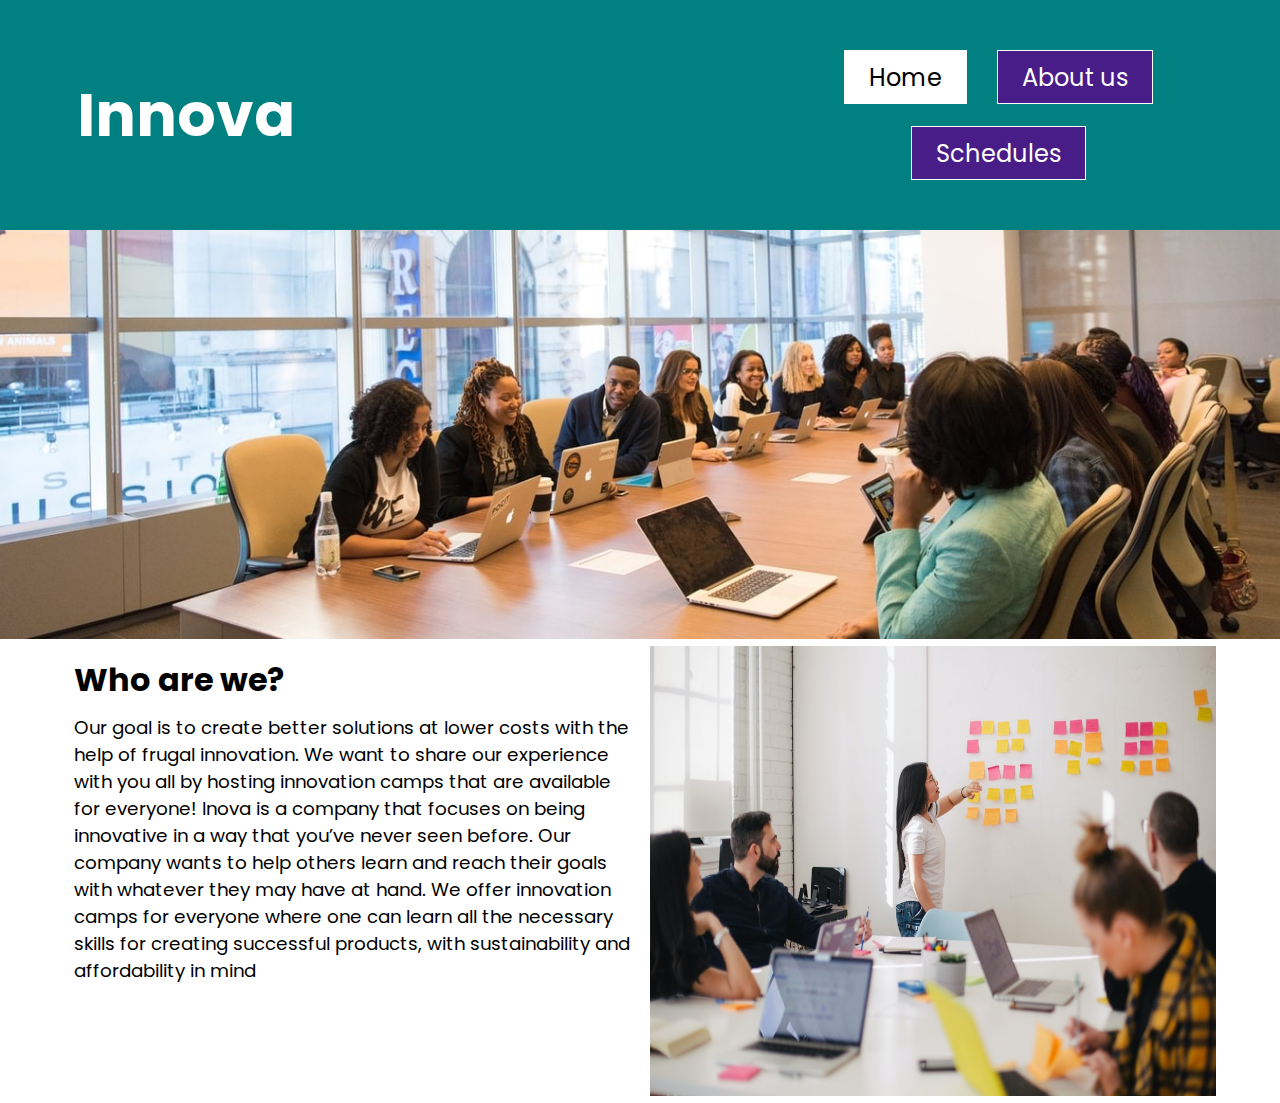
<file: index.html>
<!DOCTYPE html>
<html lang="en">
<head>
  <title>Make it responsive</title>
  <meta charset="utf-8">
  <meta name="viewport" content="width = device-width, inital-scale = 1.0">
  <link rel="stylesheet" type = "text/css" href="css/stylesheet1.css">
  <link rel="stylesheet" type = "text/css" href="css/index.css">
  <link rel="preconnect" href="https://fonts.gstatic.com">
  <link href="https://fonts.googleapis.com/css2?family=Poppins:wght@300&display=swap" rel="stylesheet">
</head>

<body>
  <header>
    <div class="title">
      <h1>Innova</h1>
    </div>
    <nav id ="navbar">
      <ul>
        <li><a href="index.html" class="thissite">Home</a></li>
        <li><a href="aboutus.html">About us</a></li>
        <li><a href="schedules.html">Schedules</a></li>
      </ul>
    </nav>
  </header>
  <div class = "picturebox1">
    <picture>
      <img src= "images/meeting1.jpg" class = "responsive">
    </picture>
  </div>
  <section>
    <div class = "textbox1">
      <h1>Who are we?</h1>
      <p>
    Our goal is to create better solutions at lower costs with the help of frugal innovation.
    We want to share our experience with you all by hosting innovation camps that are available for everyone!
     Inova is a company that focuses on being innovative in a way that you’ve never seen before.
     Our company wants to help others learn and reach their goals with whatever they may have at hand. 
     We offer innovation camps for everyone where one can learn all the necessary skills for creating successful products,
     with sustainability and affordability in mind
      </p>
    </div>
    <picture>
      <img src="images/photo-1552664730-d307ca884978.jpg" alt="">
    </picture>
  </section>
</body>
</html>
</file>
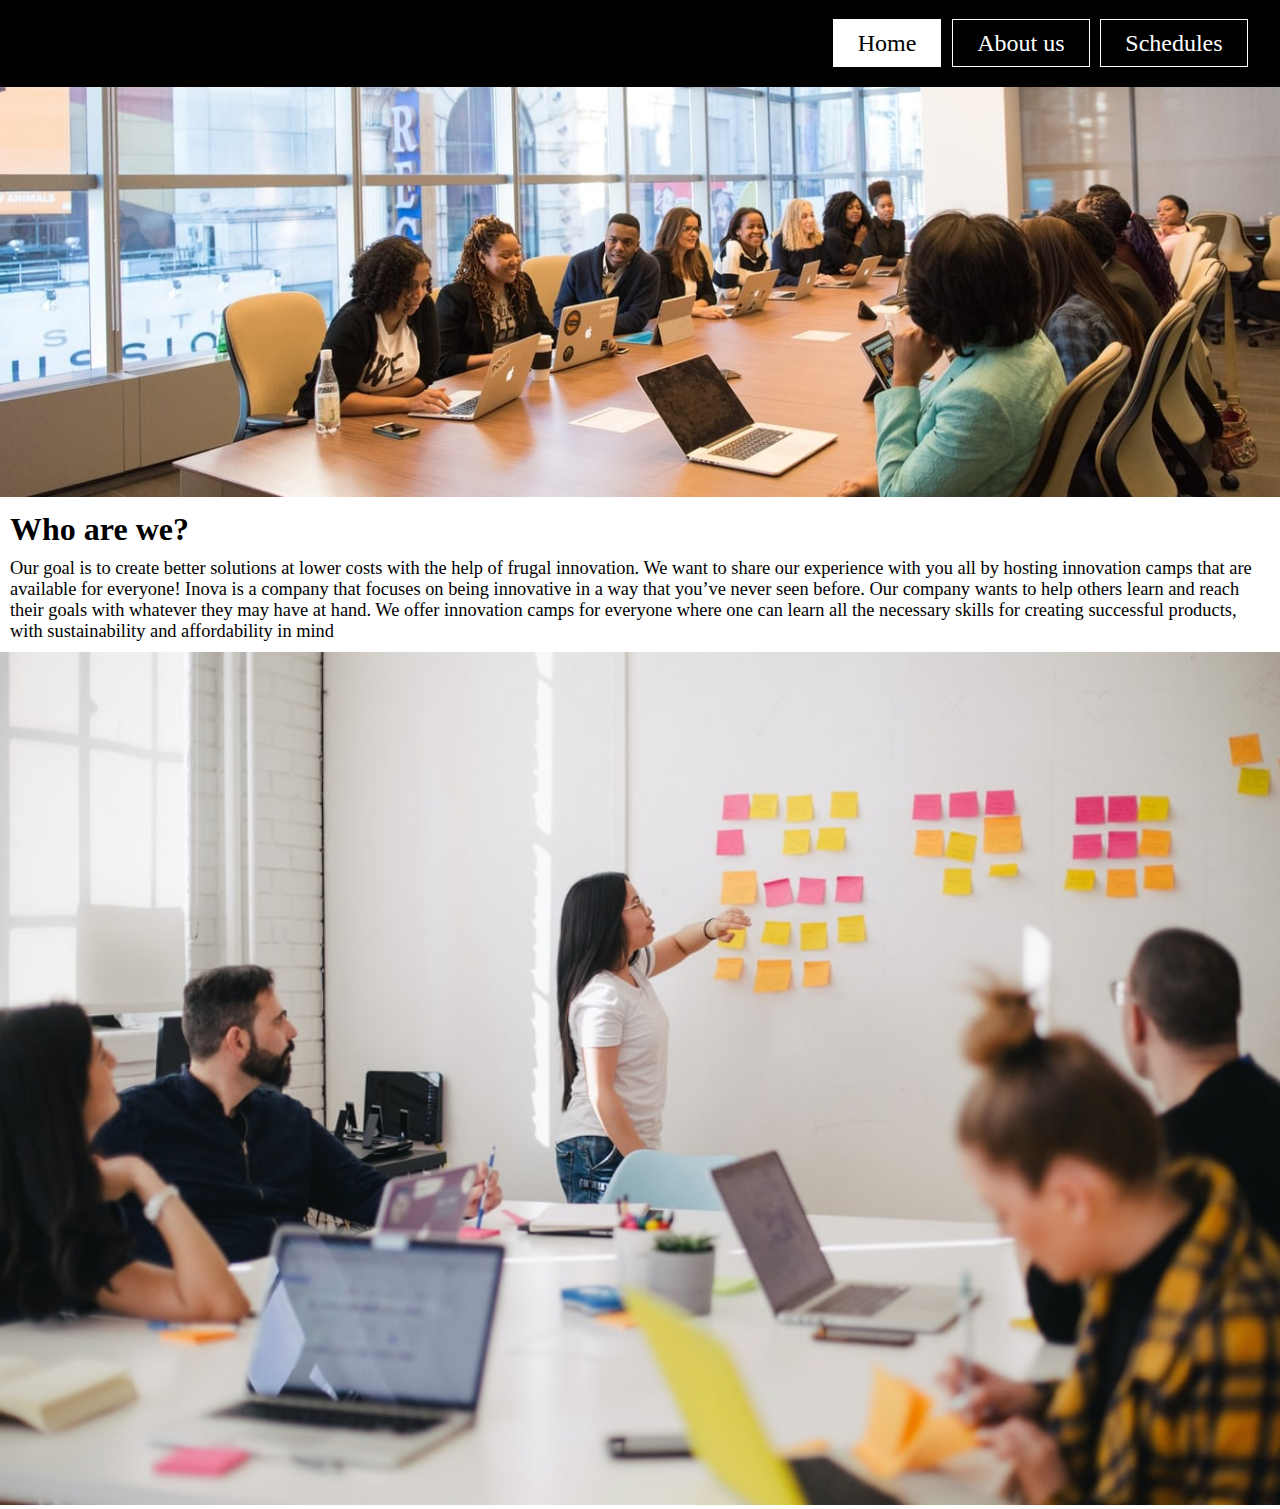
<file: responsive3/index.html>
<!DOCTYPE html>
<html lang="en">
<head>
  <title>Make it responsive</title>
  <meta charset="utf-8">
  <meta name="viewport" content="width = device-width, inital-scale = 1.0">
  <link rel="stylesheet" type = "text/css" href="css/stylesheet1.css">
  <link rel="stylesheet" type = "text/css" href="css/index.css">
</head>

<body>
  <header>
    <nav id ="navbar">
      <ul>
        <li><a href="index.html" class="thissite">Home</a></li>
        <li><a href="aboutus.html">About us</a></li>
        <li><a href="schedules.html">Schedules</a></li>
      </ul>
    </nav>
  </header>
  <div class = "picturebox1">
    <picture>
      <img src= "images/meeting1.jpg" class = "responsive">
    </picture>
  </div>
    <div class = "textbox1">
      <h1>Who are we?</h1>
      <p>
    Our goal is to create better solutions at lower costs with the help of frugal innovation.
    We want to share our experience with you all by hosting innovation camps that are available for everyone!
     Inova is a company that focuses on being innovative in a way that you’ve never seen before.
     Our company wants to help others learn and reach their goals with whatever they may have at hand.
     We offer innovation camps for everyone where one can learn all the necessary skills for creating successful products,
     with sustainability and affordability in mind
      </p>
    </div>
    <picture>
      <img src="images/photo-1552664730-d307ca884978.jpg" alt="">
    </picture>
</body>
</html>
</file>
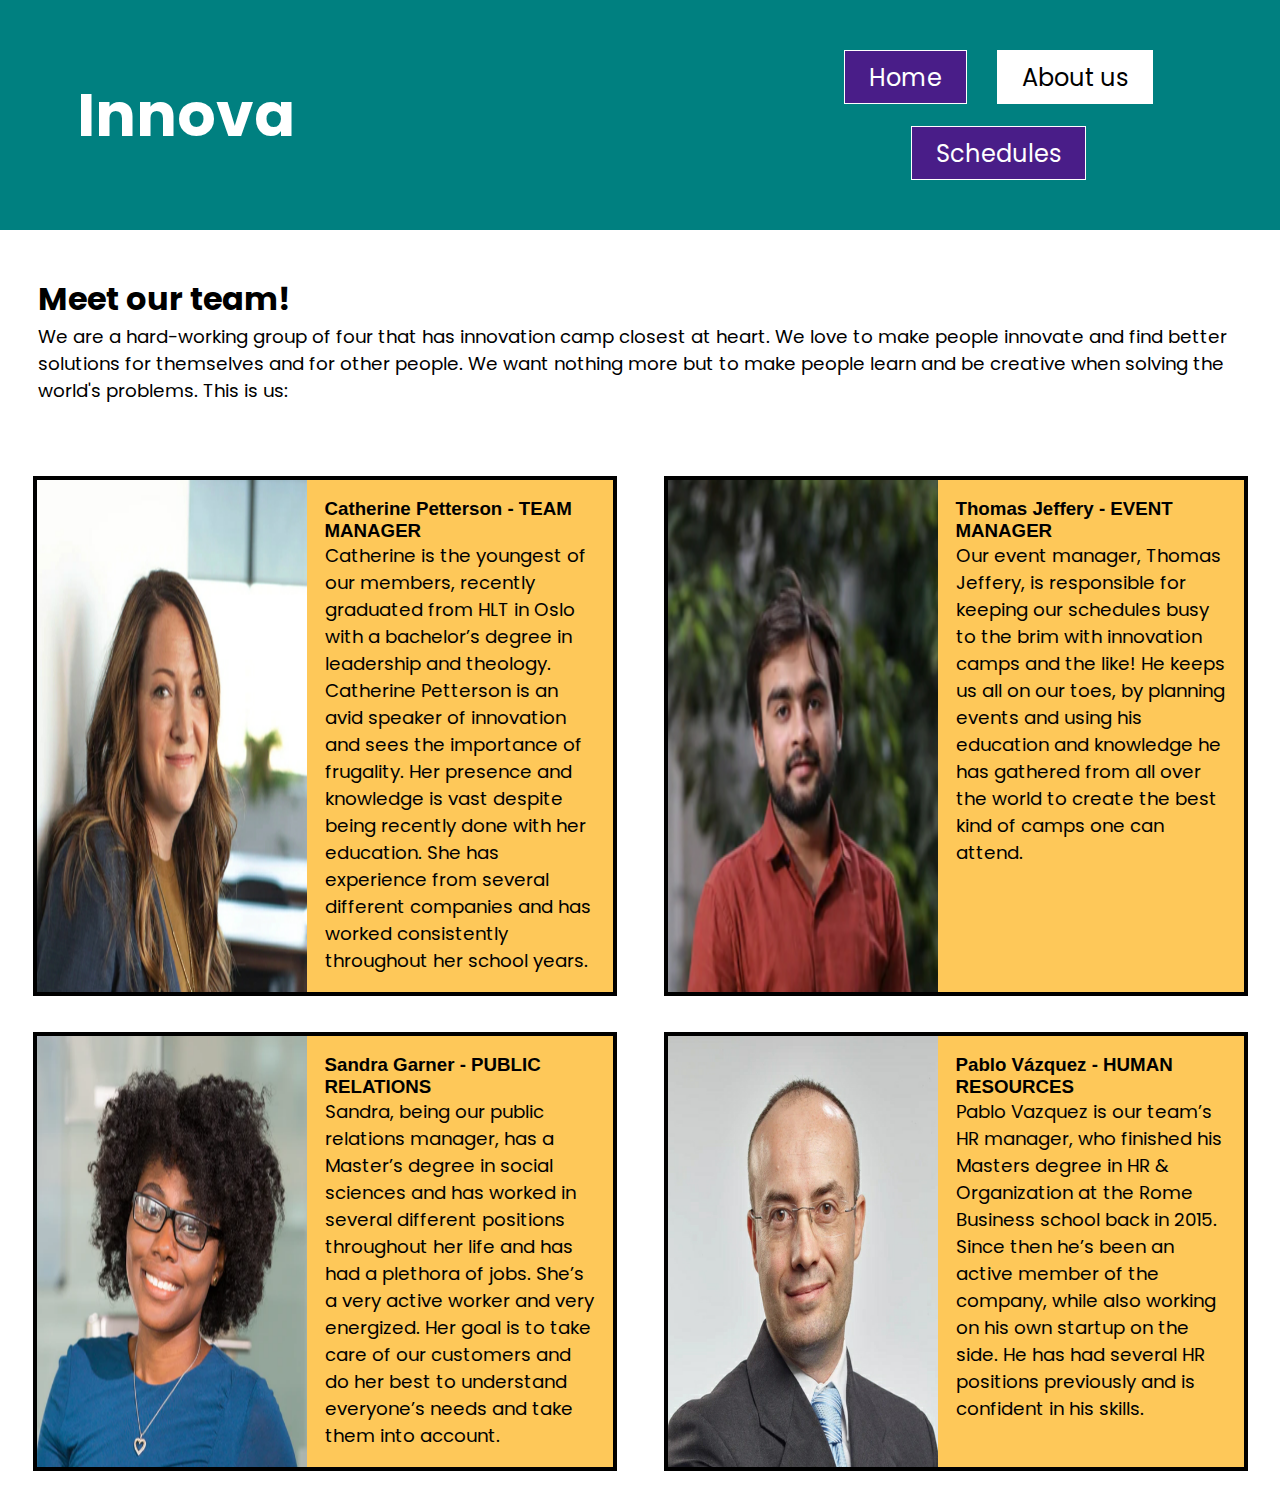
<file: aboutus.html>
<!DOCTYPE html>
<html lang="en">
<head>
  <title>About us</title>
  <meta charset="utf-8">
  <meta name="viewport" content="width = device-width, initial-scale = 1.0">
  <link rel="stylesheet" type = "text/css" href="css/stylesheet1.css">
  <link rel="stylesheet" type = "text/css" href="css/aboutus.css">
  <link rel="preconnect" href="https://fonts.gstatic.com">
  <link href="https://fonts.googleapis.com/css2?family=Poppins:wght@300&display=swap" rel="stylesheet">
</head>

<body>
  <header>
    <div class="title">
      <h1>Innova</h1>
    </div>
    <nav id ="navbar">
      <ul>
        <li><a href="index.html">Home</a></li>
        <li><a href="aboutus.html" class="thissite">About us</a></li>
        <li><a href="schedules.html">Schedules</a></li>
      </ul>
    </nav>
  </header>
  <div class = "intro">
    <h1>Meet our team!</h1>
    <p>
      We are a hard-working group of four that has innovation camp closest at heart. We love to make people innovate and
       find better solutions for themselves and for other people. We want nothing more but to make people learn and be 
       creative when solving the world's problems. This is us:
    </p>
  </div>
  <main class="aboutusmain">
      <div class="nr1">
          <picture>
            <img src="images/person1.png" alt="">
          </picture>
          <div class="nr1text">
            <h3>Catherine Petterson - TEAM MANAGER</h3>
            <p>
              Catherine is the youngest of our members, recently graduated from HLT in Oslo with a bachelor’s degree in leadership and theology.
              Catherine Petterson is an avid speaker of innovation and sees the importance of frugality.
              Her presence and knowledge is vast despite being recently done with her education.
              She has experience from several different companies and has worked consistently throughout her school years.
            </p>
          </div>
      </div>
      <div class="nr2">
        <picture>
          <img src="images/person2.png" alt="">
        </picture>
        <div class="nr1text">
          <h3>Thomas Jeffery - EVENT MANAGER</h3>
          <p>
            Our event manager, Thomas Jeffery, is responsible for keeping our schedules busy to the brim with innovation camps
            and the like! He keeps us all on our toes, by planning events and using his education and knowledge he has gathered
            from all over the world to create the best kind of camps one can attend.
          </p>
        </div>
      </div>
      <div class="nr3">
        <picture>
          <img src="images/person4.png" alt="">
        </picture>
        <div class="nr1text">
          <h3>Sandra Garner - PUBLIC RELATIONS</h3>
          <p>
            Sandra, being our public relations manager, has a Master’s degree in social sciences and has worked in several different
             positions throughout her life and has had a plethora of jobs. She’s a very active worker and very energized. Her goal
             is to take care of our customers and do her best to understand everyone’s needs and take them into account.  
          </p>
        </div>
      </div>
      <div class="nr4">
        <picture>
          <img src="images/person3.png" alt="">
        </picture>
        <div class="nr1text">
          <h3>Pablo Vázquez - HUMAN RESOURCES</h3>
          <p>
            Pablo Vazquez is our team’s HR manager, who finished his Masters degree in HR & Organization at the Rome Business school back in 2015.
            Since then he’s been an active member of the company, while also working on his own startup on the side. He has had several HR
            positions previously and is confident in his skills.
          </p>
        </div>
      </div>
  </main>
</body>
</html>
</file>
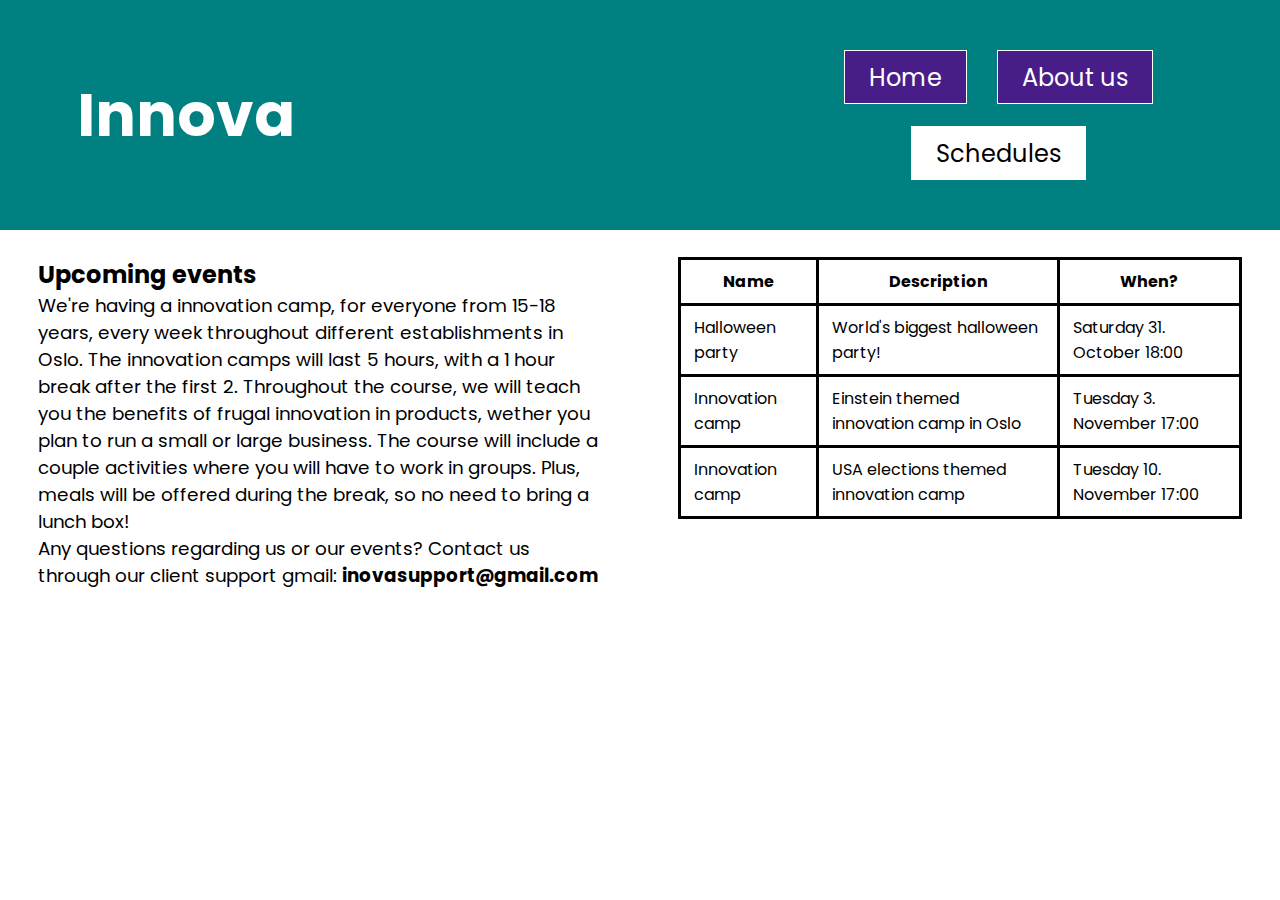
<file: schedules.html>
<!DOCTYPE html>
<html lang="en">
<head>
  <title>Schedules</title>
  <meta charset="utf-8">
  <meta name="viewport" content="width = device-width, inital-scale = 1.0">
  <link rel="stylesheet" type = "text/css" href="css/stylesheet1.css">
  <link rel="stylesheet" type = "text/css" href="css/schedules.css">
  <link rel="preconnect" href="https://fonts.gstatic.com">
  <link href="https://fonts.googleapis.com/css2?family=Poppins:wght@300&display=swap" rel="stylesheet">
</head>

<body>
  <header>
    <div class="title">
      <h1>Innova</h1>
    </div>
    <nav id ="navbar">
      <ul>
        <li><a href="index.html">Home</a></li>
        <li><a href="aboutus.html">About us</a></li>
        <li><a href="schedules.html" class="thissite">Schedules</a></li>
      </ul>
    </nav>
  </header>

   <main>
     
    <div>
      <h2>
        Upcoming events
      </h2>
      <p>
        We're having a innovation camp, for everyone from 15-18 years,
        every week throughout different establishments in Oslo.
        The innovation camps will last 5 hours, with a 1 hour break after the first 2.
        Throughout the course, we will teach you the benefits of frugal innovation
        in products, wether you plan to run a small or large business. The course will include a couple
        activities where you will have to work in groups. Plus, meals will be offered during the break,
        so no need to bring a lunch box!
      </p>
      <p>Any questions regarding us or our events? Contact us through our client support gmail: <b>inovasupport@gmail.com</b></p>
    </div>
     <div>
      <table>
        <tr>
          <th>
            Name
          </th>
          <th>
            Description
          </th>
          <th>
            When?
          </th>
        </tr>
        <tr>
          <td>
            Halloween party
          </td>
          <td>
            World's biggest halloween party!
          </td>
          <td>
            Saturday 31. October 18:00
          </td>
        </tr>
        <tr>
          <td>
            Innovation camp
          </td>
          <td>
            Einstein themed innovation camp in Oslo
          </td>
          <td>
            Tuesday 3. November 17:00
          </td>
        </tr>
        <tr>
          <td>
            Innovation camp
          </td>
          <td>
            USA elections themed innovation camp
          </td>
          <td>
            Tuesday 10. November 17:00
          </td>
        </tr>
      </table>
     </div>
    
   </main>

</body>
</html>
</file>
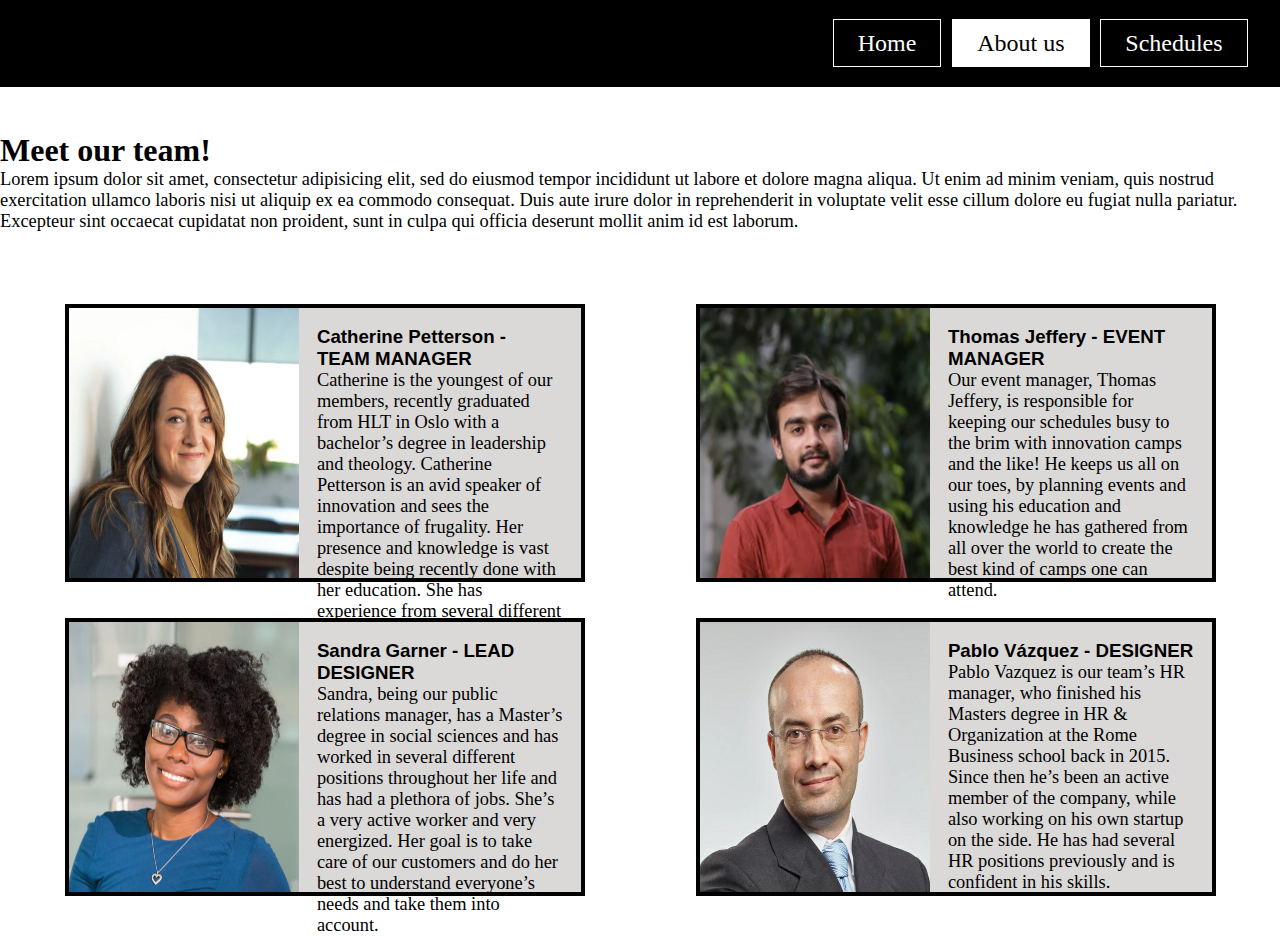
<file: responsive3/aboutus.html>
<!DOCTYPE html>
<html lang="en">
<head>
  <title>About us</title>
  <meta charset="utf-8">
  <meta name="viewport" content="width = device-width, initial-scale = 1.0">
  <link rel="stylesheet" type = "text/css" href="css/stylesheet1.css">
  <link rel="stylesheet" type = "text/css" href="css/aboutus.css">
</head>

<body>
  <header>
    <nav id ="navbar">
      <ul>
        <li><a href="index.html">Home</a></li>
        <li><a href="aboutus.html" class="thissite">About us</a></li>
        <li><a href="schedules.html">Schedules</a></li>
      </ul>
    </nav>
  </header>
  <div class = "intro">
    <h1>Meet our team!</h1>
    <p>
      Lorem ipsum dolor sit amet, consectetur adipisicing elit, sed do eiusmod tempor incididunt ut labore et dolore magna aliqua.
      Ut enim ad minim veniam, quis nostrud exercitation ullamco laboris nisi ut aliquip ex ea commodo consequat.
      Duis aute irure dolor in reprehenderit in voluptate velit esse cillum dolore eu fugiat nulla pariatur.
      Excepteur sint occaecat cupidatat non proident, sunt in culpa qui officia deserunt mollit anim id est laborum.
    </p>
  </div>
  <main class="aboutusmain">
      <div class="nr1">
          <picture>
            <img src="images/person1.png" alt="">
          </picture>
          <div class="nr1text">
            <h3>Catherine Petterson - TEAM MANAGER</h3>
            <p>
              Catherine is the youngest of our members, recently graduated from HLT in Oslo with a bachelor’s degree in leadership and theology.
              Catherine Petterson is an avid speaker of innovation and sees the importance of frugality.
              Her presence and knowledge is vast despite being recently done with her education.
              She has experience from several different companies and has worked consistently throughout her school years.
            </p>
          </div>
      </div>
      <div class="nr2">
        <picture>
          <img src="images/person2.png" alt="">
        </picture>
        <div class="nr1text">
          <h3>Thomas Jeffery - EVENT MANAGER</h3>
          <p>
            Our event manager, Thomas Jeffery, is responsible for keeping our schedules busy to the brim with innovation camps
            and the like! He keeps us all on our toes, by planning events and using his education and knowledge he has gathered
            from all over the world to create the best kind of camps one can attend.
          </p>
        </div>
      </div>
      <div class="nr3">
        <picture>
          <img src="images/person4.png" alt="">
        </picture>
        <div class="nr1text">
          <h3>Sandra Garner - LEAD DESIGNER</h3>
          <p>
            Sandra, being our public relations manager, has a Master’s degree in social sciences and has worked in several different
             positions throughout her life and has had a plethora of jobs. She’s a very active worker and very energized. Her goal
             is to take care of our customers and do her best to understand everyone’s needs and take them into account.  
          </p>
        </div>
      </div>
      <div class="nr4">
        <picture>
          <img src="images/person3.png" alt="">
        </picture>
        <div class="nr1text">
          <h3>Pablo Vázquez - DESIGNER</h3>
          <p>
            Pablo Vazquez is our team’s HR manager, who finished his Masters degree in HR & Organization at the Rome Business school back in 2015.
            Since then he’s been an active member of the company, while also working on his own startup on the side. He has had several HR
            positions previously and is confident in his skills.
          </p>
        </div>
      </div>
  </main>
</body>
</html>
</file>
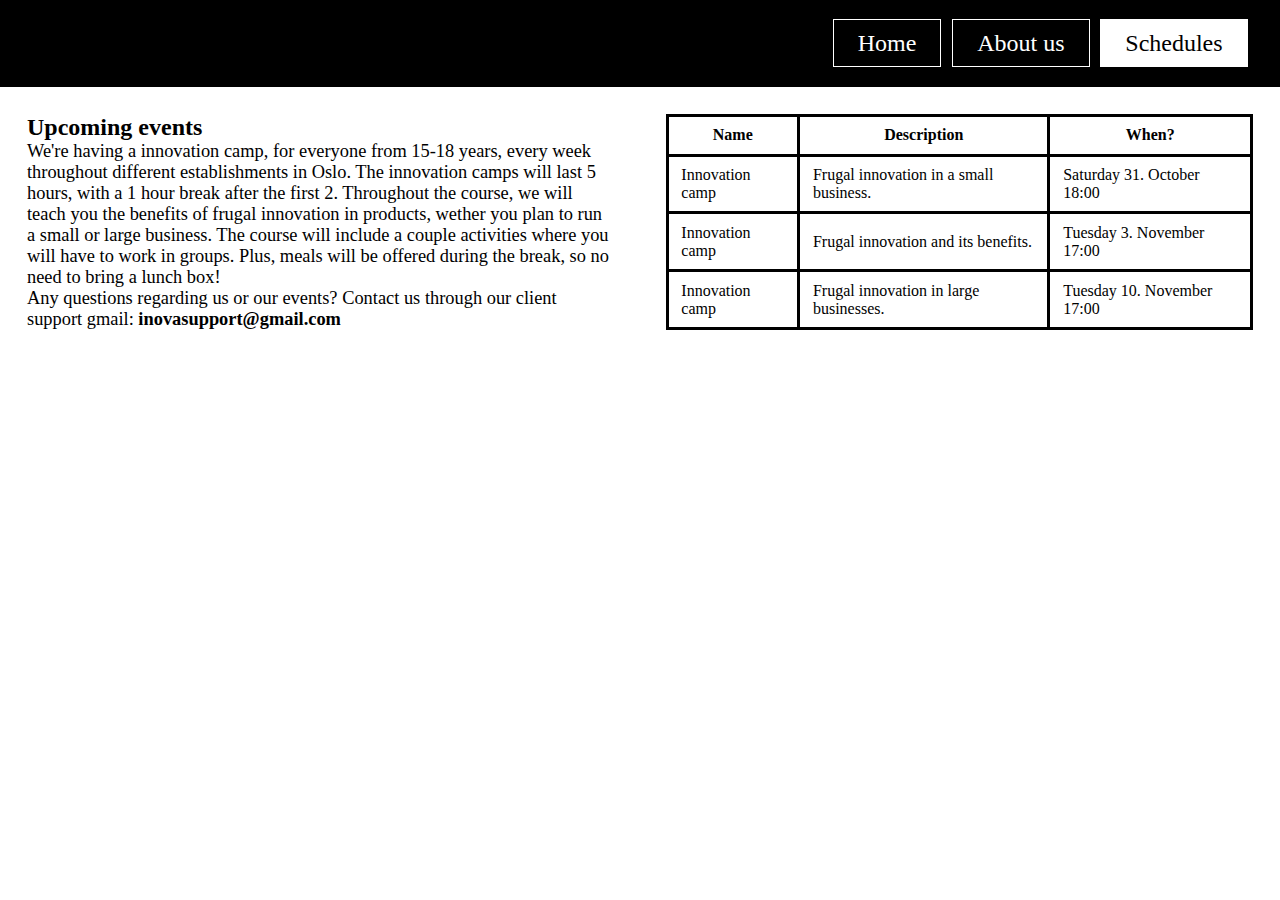
<file: responsive3/schedules.html>
<!DOCTYPE html>
<html lang="en">
<head>
  <title>Schedules</title>
  <meta charset="utf-8">
  <meta name="viewport" content="width = device-width, inital-scale = 1.0">
  <link rel="stylesheet" type = "text/css" href="css/stylesheet1.css">
  <link rel="stylesheet" type = "text/css" href="css/schedules.css">
</head>
<body>
  <header>
     <nav id ="navbar">
       <ul>
         <li><a href="index.html">Home</a></li>
         <li><a href="aboutus.html">About us</a></li>
         <li><a href="schedules.html" class="thissite">Schedules</a></li>
       </ul>
     </nav>
   </header>
   <main>
     <div>
       <h2>
         Upcoming events
       </h2>
       <p>
         We're having a innovation camp, for everyone from 15-18 years,
         every week throughout different establishments in Oslo.
         The innovation camps will last 5 hours, with a 1 hour break after the first 2.
         Throughout the course, we will teach you the benefits of frugal innovation
         in products, wether you plan to run a small or large business. The course will include a couple
         activities where you will have to work in groups. Plus, meals will be offered during the break,
         so no need to bring a lunch box!
       </p>
       <p>Any questions regarding us or our events? Contact us through our client support gmail: <b>inovasupport@gmail.com</b></p>
     </div>
     <table>
       <tr>
         <th>
           Name
         </th>
         <th>
           Description
         </th>
         <th>
           When?
         </th>
       </tr>
       <tr>
         <td>
           Innovation camp
         </td>
         <td>
           Frugal innovation in a small business.
         </td>
         <td>
           Saturday 31. October 18:00
         </td>
       </tr>
       <tr>
         <td>
           Innovation camp
         </td>
         <td>
           Frugal innovation and its benefits.
         </td>
         <td>
           Tuesday 3. November 17:00
         </td>
       </tr>
       <tr>
         <td>
           Innovation camp
         </td>
         <td>
           Frugal innovation in large businesses.
         </td>
         <td>
           Tuesday 10. November 17:00
         </td>
       </tr>
     </table>
   </main>
</body>
</html>
</file>
<file: css/stylesheet1.css>
*{
    margin: 0;
    padding: 0;
}
body{
  font-family: 'Poppins', sans-serif;
}
p {
  font-size: 115%;
}
header{
  background-color: teal;
  display: flex;
}
.title{
  width: 50%;
  color: white;
  justify-content: flex-start;
  margin: auto 6vw auto;
  font-size: 30px;
}
.responsive {
  width: 100%;
  height: auto;
}
#navbar {
  width: 50%;
  font-size: 150%;
  display: flex;
  flex-wrap: wrap;
  justify-content: flex-end;
}
#navbar ul {
  display: flex;
  flex-wrap: wrap;
  justify-content: center;
  list-style: none;
  margin: 1vh 1vw;
  padding: 30px;
}
#navbar li {
  margin: 2vh 1vw;
  padding: 0.1em;
}
#navbar a:link, #navbar a:visited {
  padding: 0.4em 1em 0.4em 1em;
  color: white;
  background-color: #491d88;
  text-decoration: none;
  border: 1px solid white
}
#navbar a:hover {
  color: white;
  background-color: grey;
}
#navbar ul .thissite{
  background-color: white;
  color: black;
}

.textbox1 {
  padding:10px;
}
.textbox1 p{
  padding-top: 10px;
}
</file>
<file: css/index.css>
.textbox1 {
    padding: 10px;
}
.textbox1 p{
    padding-top: 10px;
}

section{
    display: flex;
    flex-wrap: wrap;
    width: 90%;
    margin: auto;
    height: 50vh;
}
section div{
    flex: 1;
}
section picture{
    flex: 1;
}
picture img{
    width: 100%;
    height: 100%;
}

@media only screen and (max-width: 800px){
    section{
        display: block;
    }
    section div{
        width: 100%;
    }
    section picture{
        width: 100%;
    }
}
</file>
<file: responsive3/css/stylesheet1.css>
*{
    margin: 0;
    padding: 0;
}
p {
  font-size: 115%;
}
.responsive {
  width: 100%;
  height: auto;
}
#navbar {
  width: 100%;
  font-size: 150%;
}
#navbar ul {
  list-style: none;
  margin: 0;
  text-align: right;
  background-color: black;
  padding: 30px;
}
#navbar li {
  display: inline;
  padding: 0.1em;
}
#navbar a:link, #navbar a:visited {
  padding: 0.4em 1em 0.4em 1em;
  color: white;
  background-color: black;
  text-decoration: none;
  border: 1px solid white
}
#navbar a:hover {
  color: white;
  background-color: grey;
}
#navbar ul .thissite{
  background-color: white;
  color: black;
}

.textbox1 {
  padding:10px;
}
.textbox1 p{
  padding-top: 10px;
}
</file>
<file: responsive3/css/index.css>
.textbox1 {
    padding: 10px;
}
.textbox1 p{
    padding-top: 10px;
}

section{
    display: flex;
    flex-wrap: wrap;
    width: 90%;
    margin: auto;
    height: 50vh;
}
section div{
    flex: 1;
}
section picture{
    flex: 1;
}
picture img{
    width: 100%;
    height: 100%;
}

@media only screen and (max-width: 800px){
    section{
        display: block;
    }
    section div{
        width: 100%;
    }
    section picture{
        width: 100%;
    }
}
</file>
<file: css/aboutus.css>
.intro {
    padding: 5vh 3vw;
}

.aboutusmain{
    background-color: white;
    padding: 1vh;
}

main{
    display: flex;
    flex-wrap: wrap;
    justify-content: space-around;
}
main div{
    display: flex;
    width: 45vw;
    margin: 2vh;
}
main div div{
    flex: 1;
}
picture{
    flex: 1;
}
picture img{
    width: 100%;
    height: 100%;
}
h3 {
  font-family: Arial, Helvetica, sans-serif;
}

main div{
    background-color: #fec859;
}
.nr1{
    border-style: solid;
    border-width: 0.5vh;
}
.nr2{
    border-style: solid;
    border-width: 0.5vh;
}
.nr3{
    border-style: solid;
    border-width: 0.5vh;
}
.nr4{
    border-style: solid;
    border-width: 0.5vh;
}
.nr1text {
  display: block;
}
@media only screen and (max-width: 800px){
    main div{
        font-size: small;
        width: 100%;
        height: 30vh;
        margin: 1vh;
    }
    .nr1text p{
        height: 85%;
        overflow: scroll;
    }
}
</file>
<file: css/schedules.css>
main{
    display: flex;
}
main div{
    flex: 1;
    margin: 3vh 3vw;
}
table{
    border-collapse: collapse;
}
td, th{
    border: black solid 3px;
    padding: 1vh 1vw;
}

@media only screen and (max-width: 800px){
    main{
        display: block;
        margin: 3vh 3vw;
        padding: 1vh 1vw;
    }
    main div{
        width: 100%;
    }
}
</file>
<file: responsive3/css/aboutus.css>
.intro {
  padding-top: 5vh;
  padding-bottom: 5vh;
}

.aboutusmain{
    background-color: white;
    padding: 1vh;
}

main{
    display: flex;
    flex-wrap: wrap;
    justify-content: space-around;
}
main div{
    display: flex;
    width: 40vw;
    height: 30vh;
    margin: 2vh;
}
main div div{
    flex: 1;
}
picture{
    width: 45%;
}
picture img{
    flex: 1;
    width: 100%;
    height: 100%;
}
h3 {
  font-family: Arial, Helvetica, sans-serif;
}

.nr1{
    background-color: #dbd9d8;
    border-style: solid;
    border-width: 0.5vh;
}
.nr2{
    background-color: #dbd9d8;
    border-style: solid;
    border-width: 0.5vh;
}
.nr3{
    background-color: #dbd9d8;
    border-style: solid;
    border-width: 0.5vh;
}
.nr4{
    background-color: #dbd9d8;
    border-style: solid;
    border-width: 0.5vh;
}
.nr1text {
  display: block;
}
@media only screen and (max-width: 800px){
    main div{
        width: 100%;
        height: 100%;
        margin: 1vh;
    }
}
</file>
<file: responsive3/css/schedules.css>
main{
    display: flex;
}
main div{
    flex: 1;
    padding: 3vh;
}
main table{
    flex: 1;
}
table{
    margin: 3vh;
    border-collapse: collapse;
}
td, th{
    border: black solid 3px;
    padding: 1vh 1vw;
}
</file>
